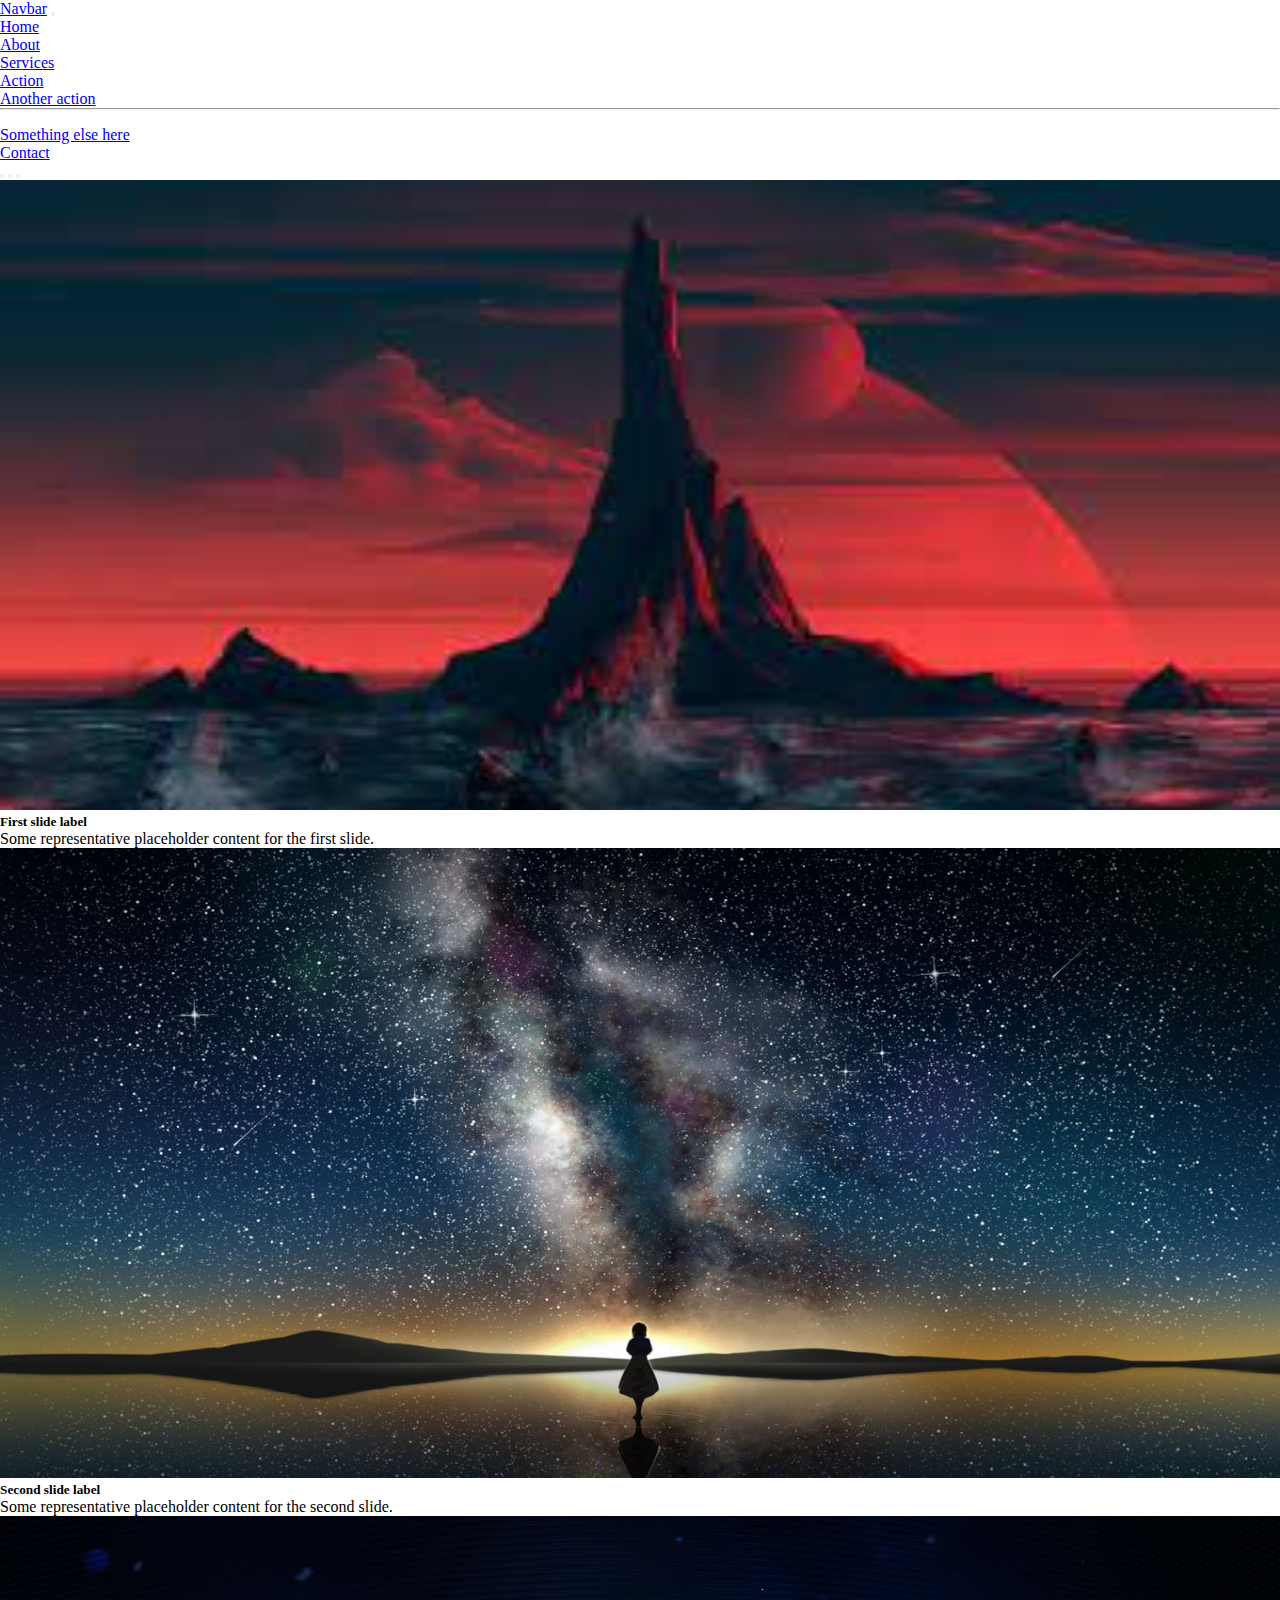
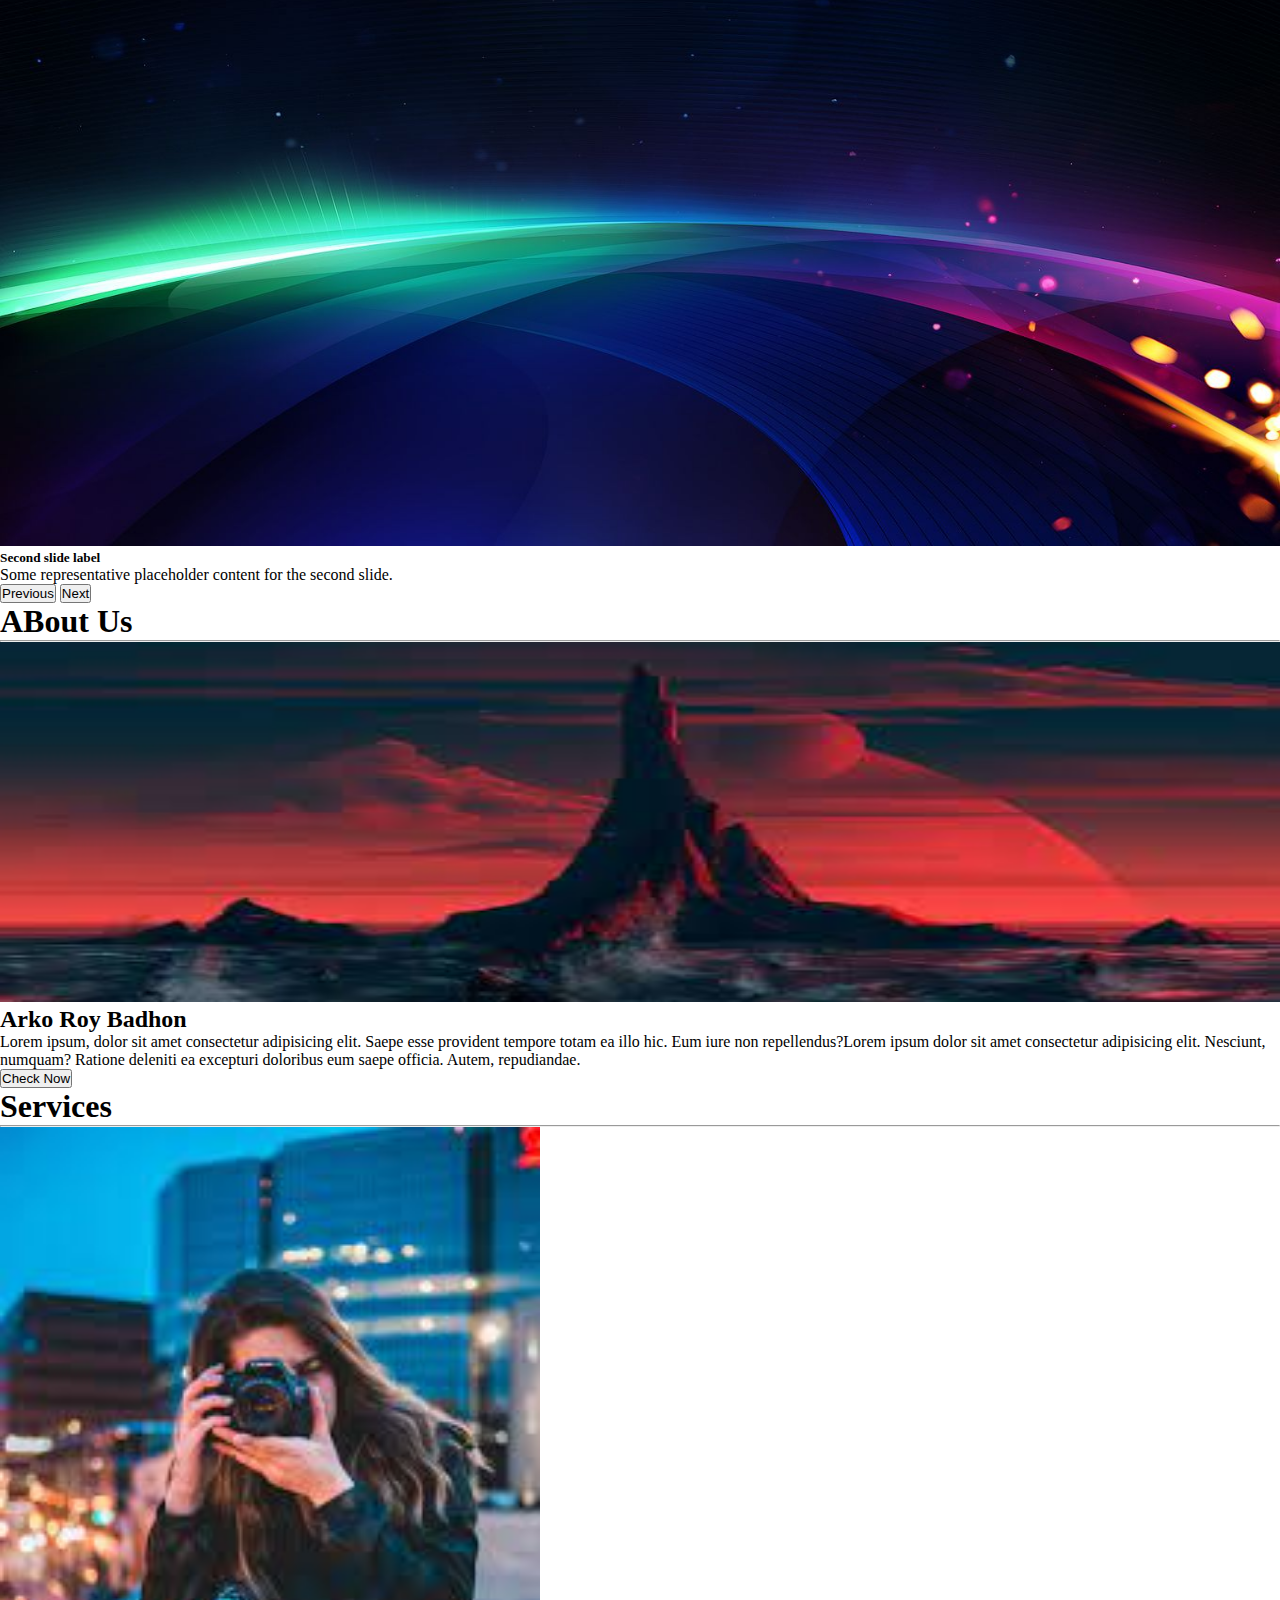
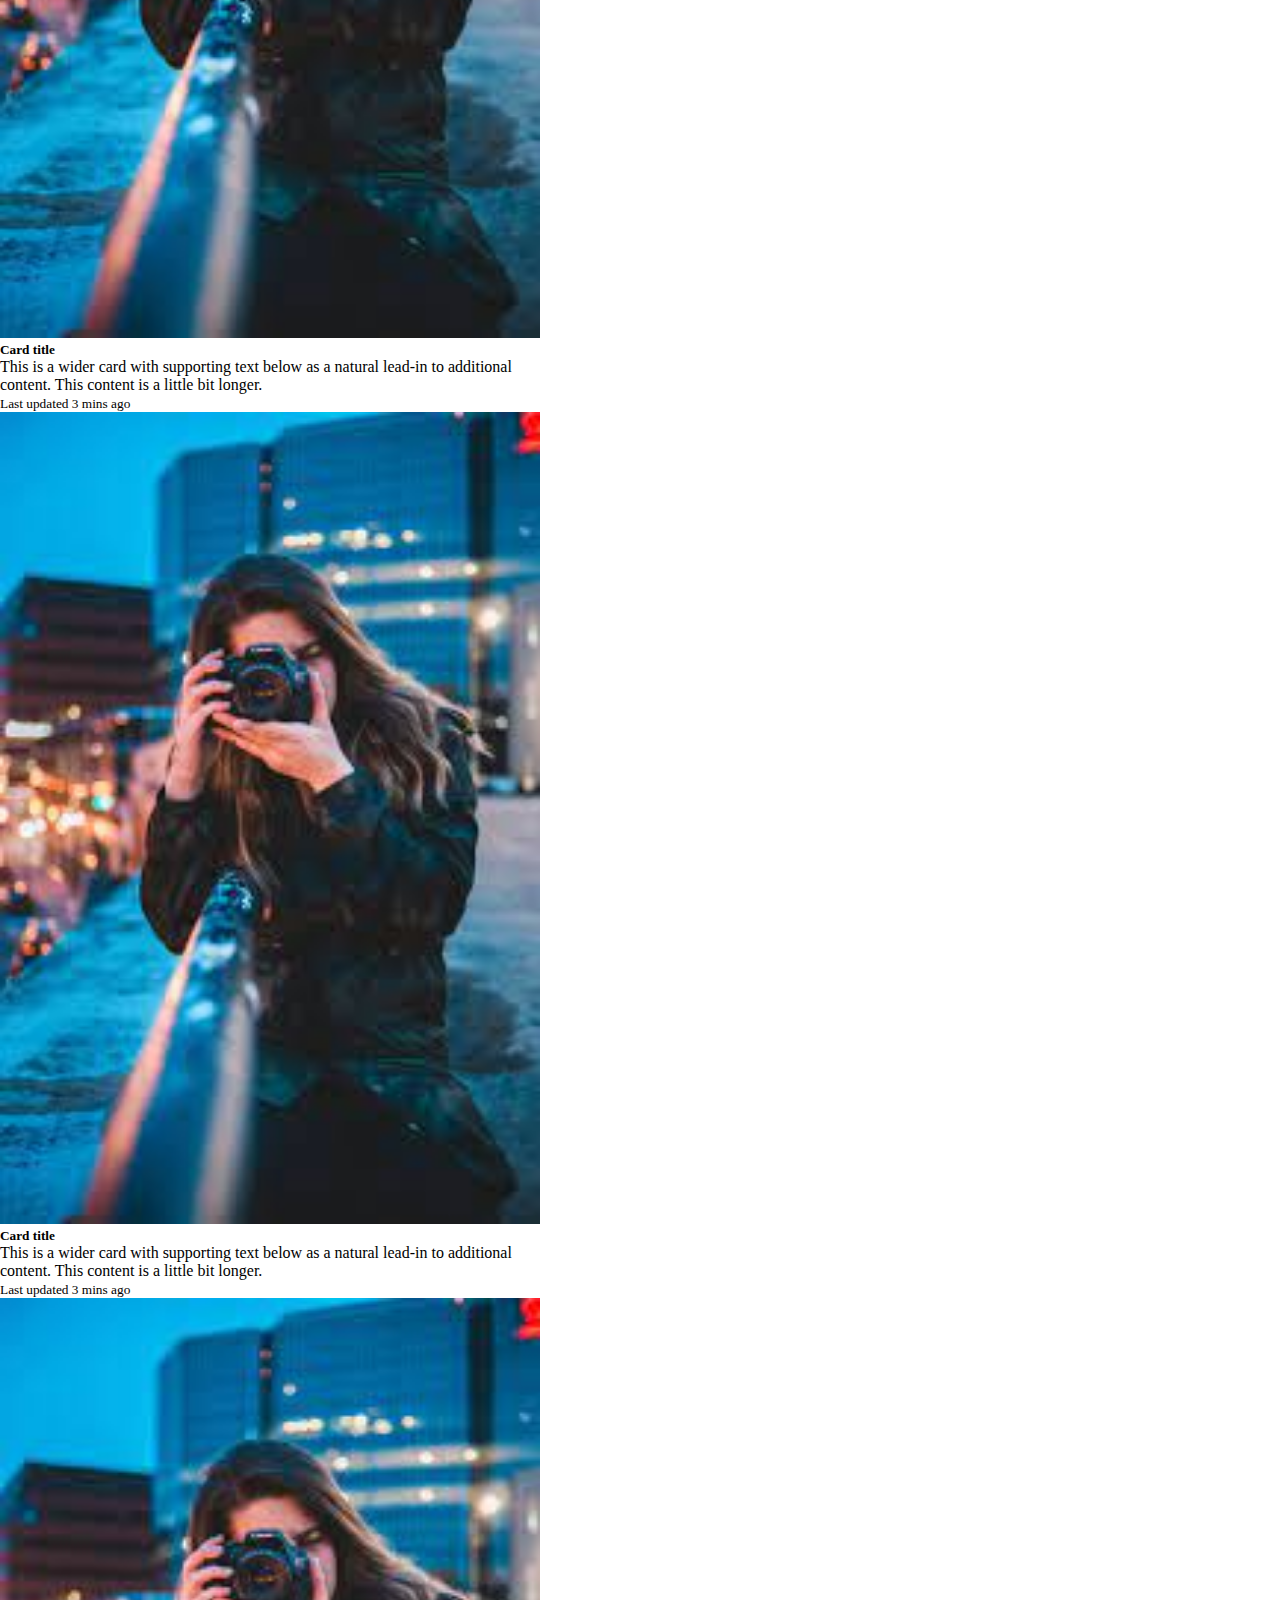
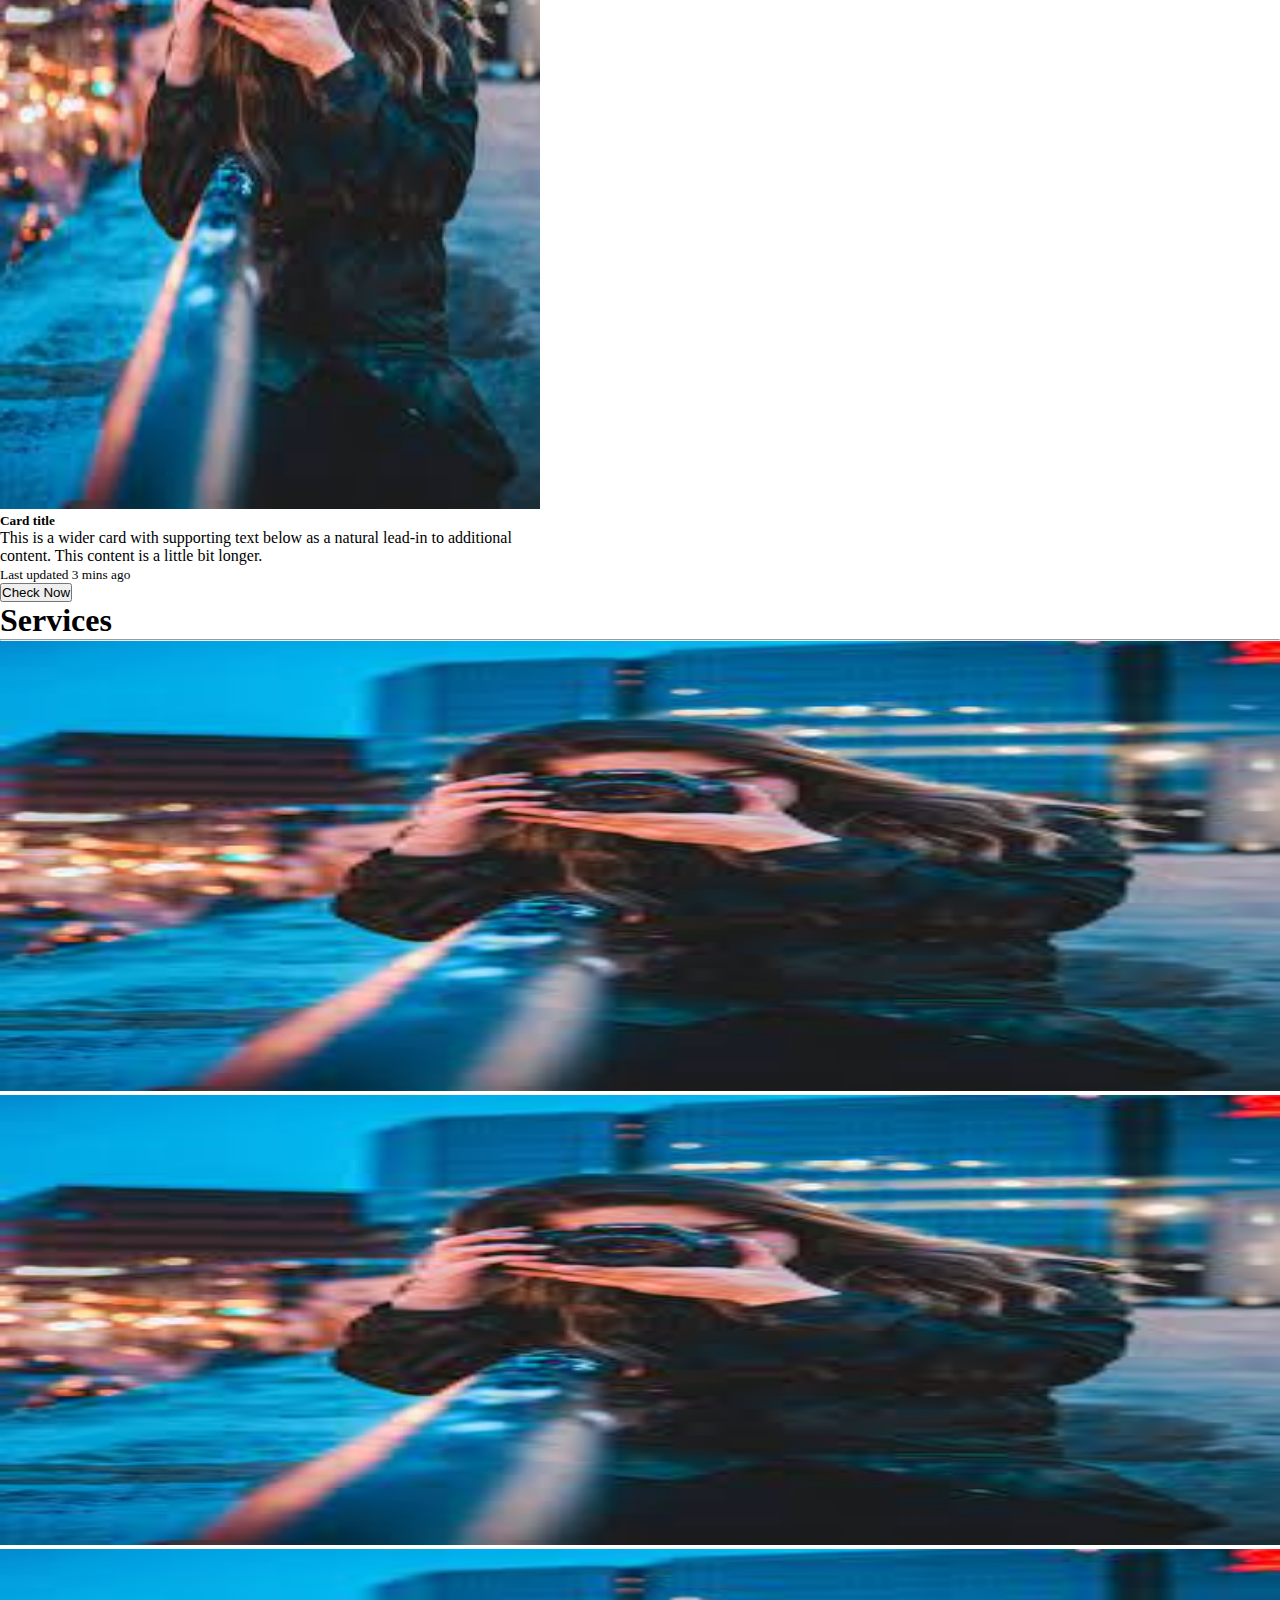
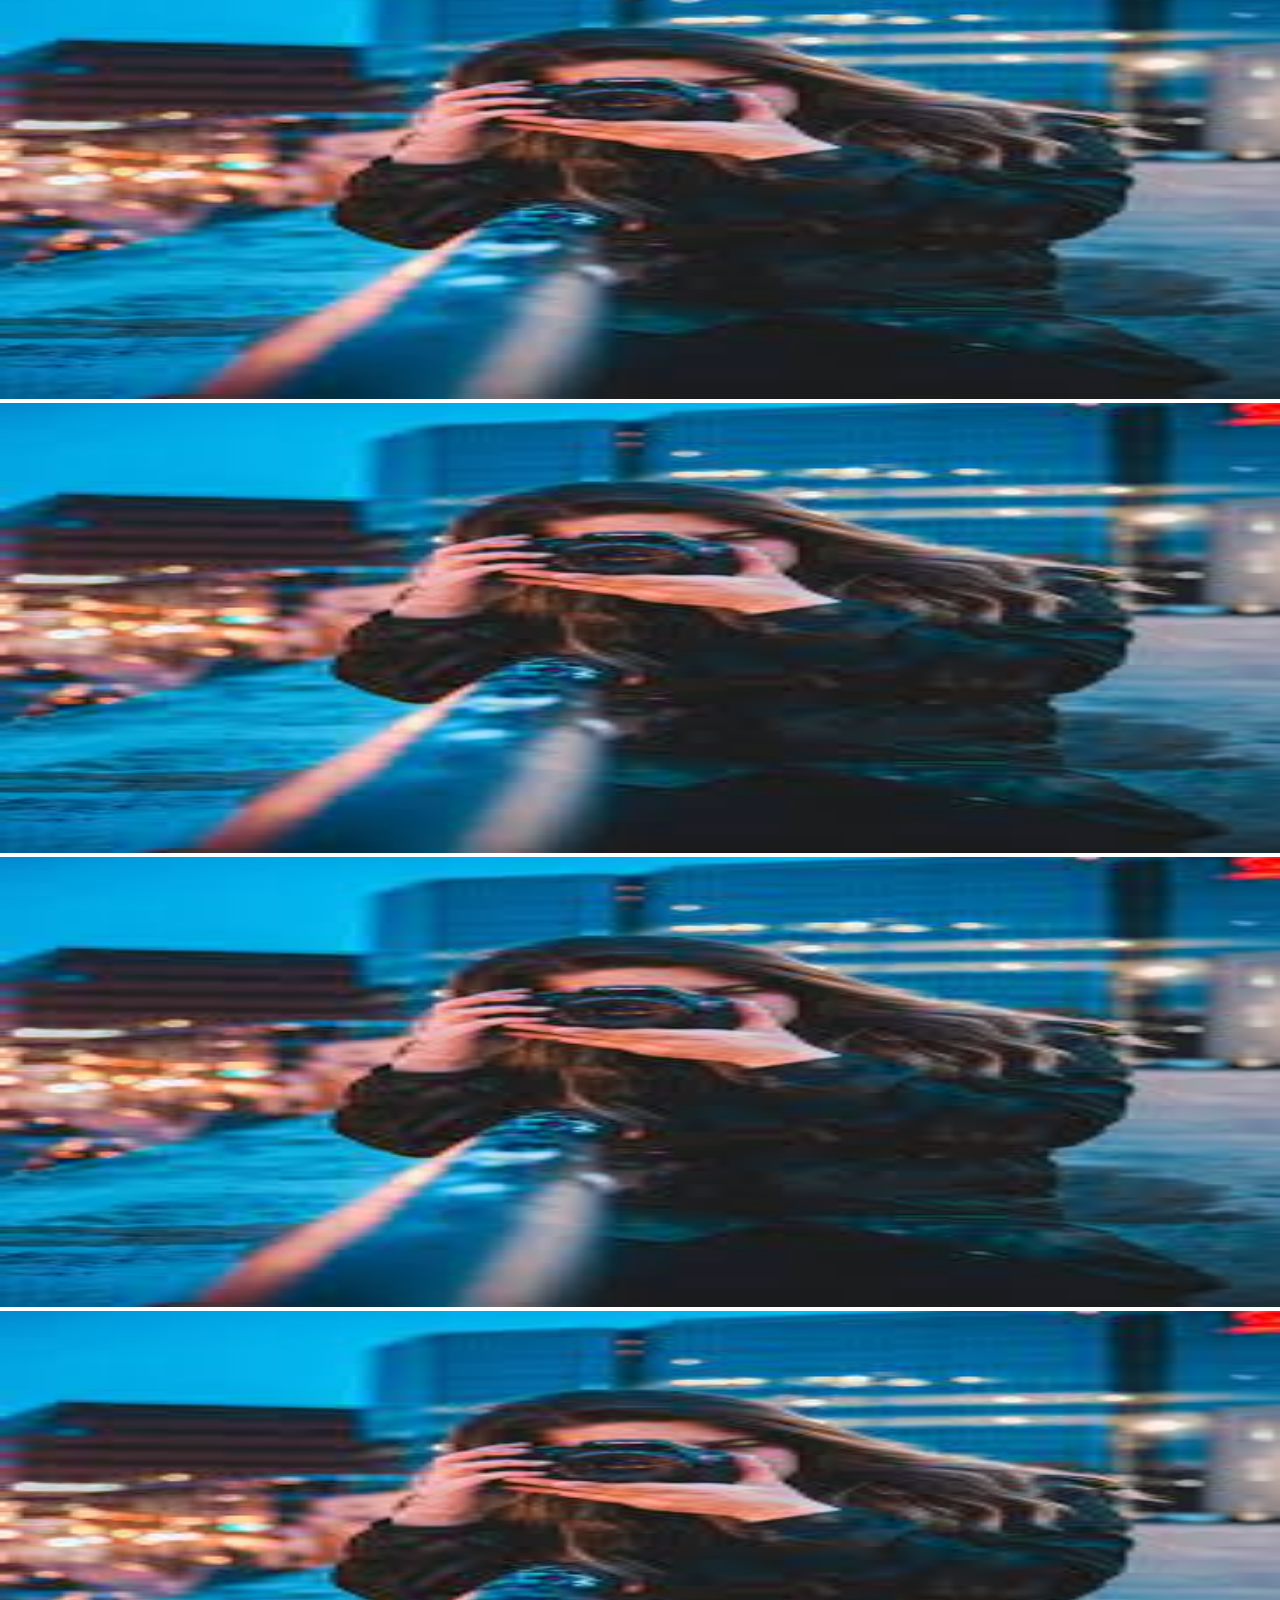
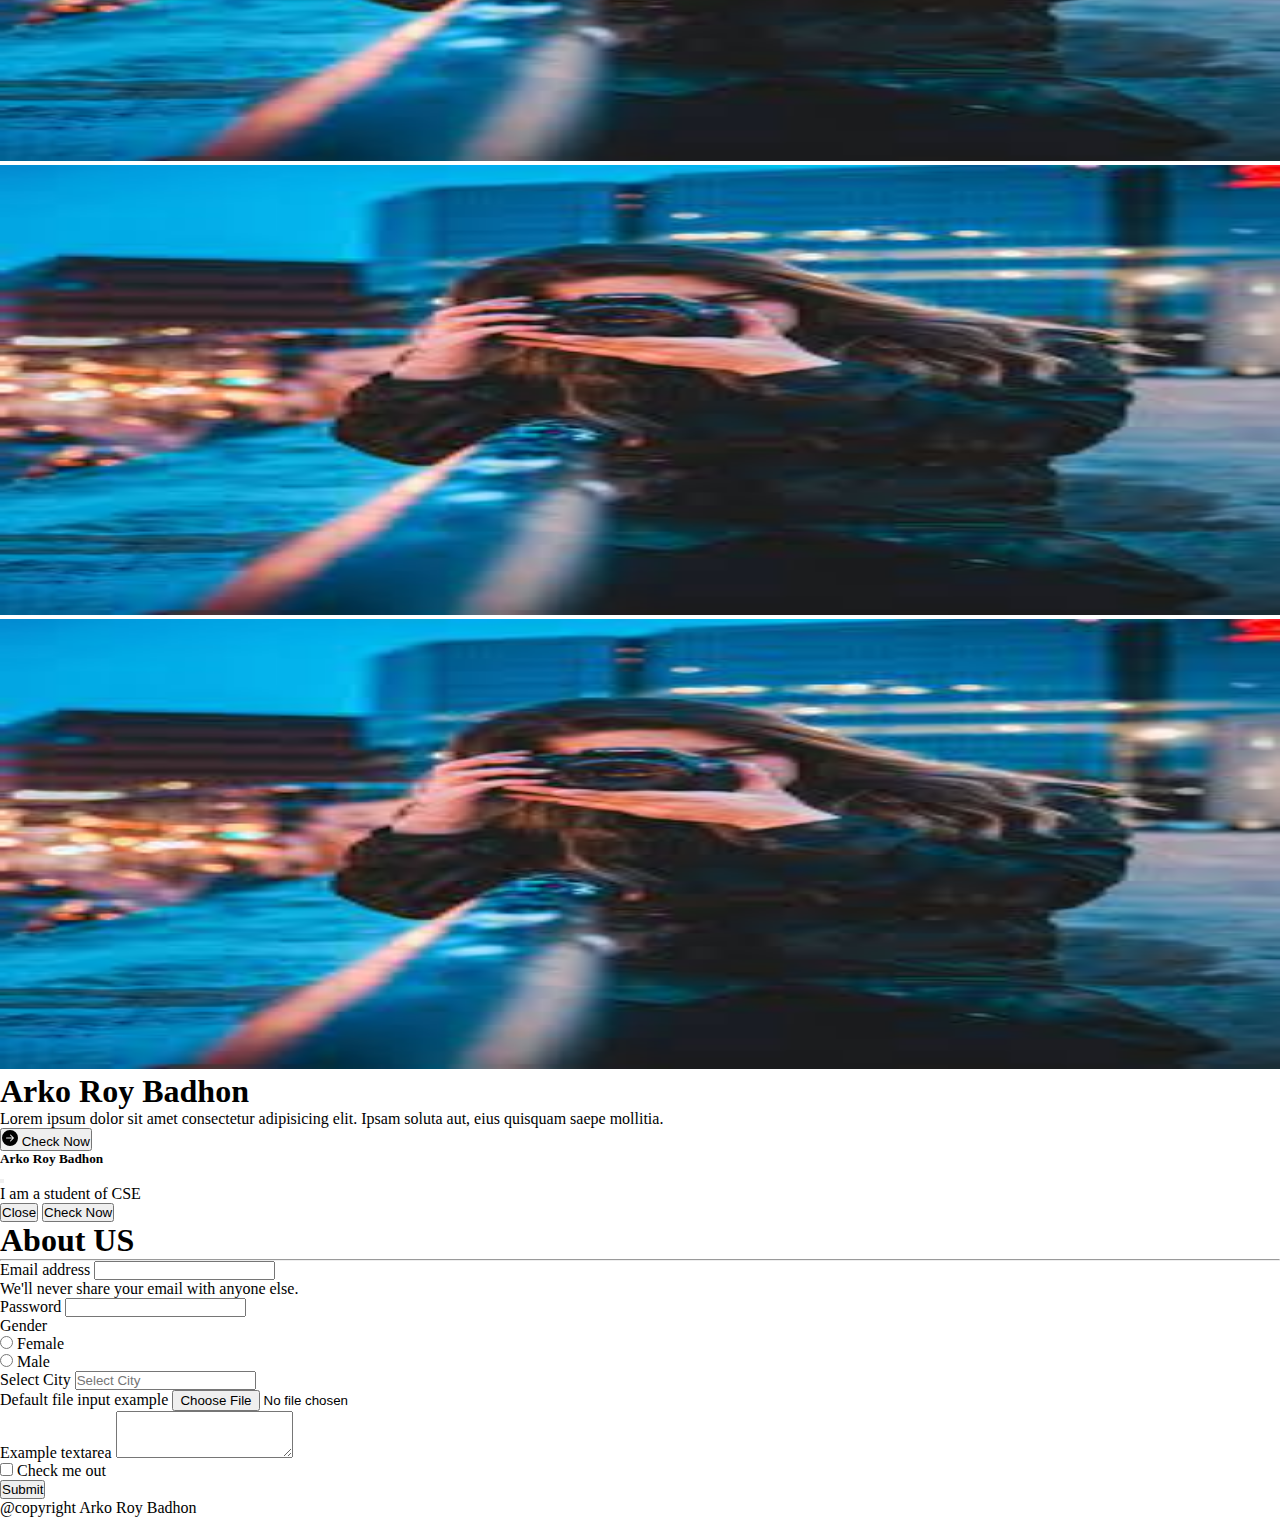
<file: index.html>
<!doctype html>
<html lang="en">

<head>
  <!-- Required meta tags -->
  <meta charset="utf-8">
  <meta name="viewport" content="width=device-width, initial-scale=1">

  <!-- normal css -->
  <link rel="stylesheet" href="style.css">

  <!-- Bootstrap CSS -->
  <link href="https://cdn.jsdelivr.net/npm/bootstrap@5.0.2/dist/css/bootstrap.min.css" rel="stylesheet"
    integrity="sha384-EVSTQN3/azprG1Anm3QDgpJLIm9Nao0Yz1ztcQTwFspd3yD65VohhpuuCOmLASjC" crossorigin="anonymous">

  <title>Bootstrap Project</title>
</head>

<body>
  <nav class="navbar navbar-expand-lg navbar-dark bg-dark">
    <div class="container">
      <a class="navbar-brand" href="index.html">Navbar</a>
      <button class="navbar-toggler" type="button" data-bs-toggle="collapse" data-bs-target="#navbarSupportedContent"
        aria-controls="navbarSupportedContent" aria-expanded="false" aria-label="Toggle navigation">
        <span class="navbar-toggler-icon"></span>
      </button>
      <div class="collapse navbar-collapse" id="navbarSupportedContent">
        <ul class="navbar-nav ms-auto mb-2 mb-lg-0">
          <li class="nav-item">
            <a class="nav-link active" aria-current="page" href="index.html">Home</a>
          </li>
          <li class="nav-item">
            <a class="nav-link" href="about.html">About</a>
          </li>
          <li class="nav-item dropdown">
            <a class="nav-link dropdown-toggle" href="#" id="navbarDropdown" role="button" data-bs-toggle="dropdown"
              aria-expanded="false">
              Services
            </a>
            <ul class="dropdown-menu" aria-labelledby="navbarDropdown">
              <li><a class="dropdown-item" href="#">Action</a></li>
              <li><a class="dropdown-item" href="#">Another action</a></li>
              <li>
                <hr class="dropdown-divider">
              </li>
              <li><a class="dropdown-item" href="#">Something else here</a></li>
            </ul>
          </li>
          <li class="nav-item">
            <a class="nav-link" href="contact.html">Contact</a>
          </li>
        </ul>
      </div>
    </div>
  </nav>

  <!-- -------------slider area start---------- -->

  <div id="carouselExampleCaptions" class="carousel slide" data-bs-ride="carousel">
    <div class="carousel-indicators">
      <button type="button" data-bs-target="#carouselExampleCaptions" data-bs-slide-to="0" class="active"
        aria-current="true" aria-label="Slide 1"></button>
      <button type="button" data-bs-target="#carouselExampleCaptions" data-bs-slide-to="1"
        aria-label="Slide 2"></button>
      <button type="button" data-bs-target="#carouselExampleCaptions" data-bs-slide-to="2"
        aria-label="Slide 3"></button>
    </div>
    <div class="carousel-inner">
      <div class="carousel-item active">
        <img src="./img/slider1.jpg" class="d-block w-100 img-fluid" alt="...">
        <div class="carousel-caption d-none d-md-block">
          <h5>First slide label</h5>
          <p>Some representative placeholder content for the first slide.</p>
        </div>
      </div>
      <div class="carousel-item">
        <img src="./img/slider2.jpg" class="d-block w-100 img-fluid" alt="...">
        <div class="carousel-caption d-none d-md-block">
          <h5>Second slide label</h5>
          <p>Some representative placeholder content for the second slide.</p>
        </div>
      </div>
      <div class="carousel-item">
        <img src="./img/slider3.jpg" class="d-block w-100 img-fluid" alt="...">
        <div class="carousel-caption d-none d-md-block">
          <h5>Second slide label</h5>
          <p>Some representative placeholder content for the second slide.</p>
        </div>
      </div>
    </div>
    <button class="carousel-control-prev" type="button" data-bs-target="#carouselExampleCaptions" data-bs-slide="prev">
      <span class="carousel-control-prev-icon" aria-hidden="true"></span>
      <span class="visually-hidden">Previous</span>
    </button>
    <button class="carousel-control-next" type="button" data-bs-target="#carouselExampleCaptions" data-bs-slide="next">
      <span class="carousel-control-next-icon" aria-hidden="true"></span>
      <span class="visually-hidden">Next</span>
    </button>
  </div>
  <!-- -------------slider area end---------- -->

  <!-- --------------about area start--------------------->
  <section class="main_heading my-5">
    <div class="text-center">
      <h1 class="display-4">ABout Us</h1>
      <hr class="w-25 mx-auto" />
    </div>
    <div class="container my-5">
      <div class="row">
        <div class=" col-md-6 col-lg-6 col-xl-6 col-xxl-6 image-size">
          <figure>
            <img src="./img/slider1.jpg" alt="" class="img-fluid">
          </figure>
        </div>
        <div
          class="col-12 col-md-6 col-lg-6 col-xl-6 col-xxl-6 d-flex flex-column justify-content-center align-items-start">
          <h2>Arko Roy Badhon</h2>
          <p class="lead">Lorem ipsum, dolor sit amet consectetur adipisicing elit. Saepe esse provident tempore totam
            ea illo hic. Eum iure non repellendus?Lorem ipsum dolor sit amet consectetur adipisicing elit. Nesciunt,
            numquam? Ratione deleniti ea excepturi doloribus eum saepe officia. Autem, repudiandae.</p>
          <button type="button" class="btn btn-outline-info" data-bs-toggle="tooltip" data-bs-placement="right"
            title="It was me">Check Now</button>
        </div>
      </div>
    </div>
  </section>
  <!-- --------------about area end--------------------->
  <!-- --------------service area start--------------------->
  <section class="main_heading mt-5 bg-light pt-5">
    <div class="text-center">
      <h1 class="display-4">Services</h1>
      <hr class="w-25 mx-auto" />
    </div>
    <div class="container">
      <div class="row my-5">
        <div class="col-md-4 col-10 col-xxl-4 mx-auto">
          <div class="card mb-3" style="max-width: 540px;">
            <div class="row">
              <div class="col-md-5">
                <img src="./img/index.jpg" class="img-fluid rounded" alt="..." style="width: 100%; height: 100%;">
              </div>
              <div class="col-md-7">
                <div class="card-body">
                  <h5 class="card-title">Card title</h5>
                  <p class="card-text">This is a wider card with supporting text below as a natural lead-in to
                    additional content. This content is a little bit longer.</p>
                  <p class="card-text"><small class="text-muted">Last updated 3 mins ago</small></p>
                </div>
              </div>
            </div>
          </div>
        </div>
        <div class="col-md-4 col-10 col-xxl-4 mx-auto">
          <div class="card mb-3" style="max-width: 540px;">
            <div class="row">
              <div class="col-md-5">
                <img src="./img/index.jpg" class="img-fluid rounded" alt="..." style="width: 100%; height: 100%;">
              </div>
              <div class="col-md-7">
                <div class="card-body">
                  <h5 class="card-title">Card title</h5>
                  <p class="card-text">This is a wider card with supporting text below as a natural lead-in to
                    additional content. This content is a little bit longer.</p>
                  <p class="card-text"><small class="text-muted">Last updated 3 mins ago</small></p>
                </div>
              </div>
            </div>
          </div>
        </div>
        <div class="col-md-4 col-10 col-xxl-4 mx-auto">
          <div class="card mb-3" style="max-width: 540px;">
            <div class="row">
              <div class="col-md-5">
                <img src="./img/index.jpg" class="img-fluid rounded" alt="..." style="width: 100%; height: 100%;">
              </div>
              <div class="col-md-7">
                <div class="card-body">
                  <h5 class="card-title">Card title</h5>
                  <p class="card-text">This is a wider card with supporting text below as a natural lead-in to
                    additional content. This content is a little bit longer.</p>
                  <p class="card-text"><small class="text-muted">Last updated 3 mins ago</small></p>
                </div>
              </div>
            </div>
          </div>
        </div>
        <div class="col-12 text-center my-5">
          <button type="button" class="btn btn-outline-info" data-bs-toggle="tooltip" data-bs-placement="right"
            title="It was me">Check Now</button>
        </div>
      </div>
    </div>
  </section>
  <!-- --------------service area end--------------------->
  <!-- --------------Gallery area start--------------------->
  <section class="main_heading my-5 pt-5">
    <div class="text-center">
      <h1 class="display-4">Services</h1>
      <hr class="w-25 mx-auto" />
    </div>
    <div class="container img-size my-5">
      <div class="row gy-2">
        <div class="col-10 col-md-4 col-xxl-4">
          <figure>
            <img src="./img/index.jpg" alt="gallery" class="img-fluid">
          </figure>
        </div>
        <div class="col-10 col-md-4 col-xxl-4">
          <figure>
            <img src="./img/index.jpg" alt="gallery" class="img-fluid">
          </figure>
        </div>
        <div class="col-10 col-md-4 col-xxl-4">
          <figure>
            <img src="./img/index.jpg" alt="gallery" class="img-fluid">
          </figure>
        </div>
        <div class="col-10 col-md-4 col-xxl-4">
          <figure>
            <img src="./img/index.jpg" alt="gallery" class="img-fluid">
          </figure>
        </div>
        <div class="col-10 col-md-4 col-xxl-4">
          <figure>
            <img src="./img/index.jpg" alt="gallery" class="img-fluid">
          </figure>
        </div>
        <div class="col-10 col-md-4 col-xxl-4">
          <figure>
            <img src="./img/index.jpg" alt="gallery" class="img-fluid">
          </figure>
        </div>
        <div class="col-10 col-md-4 col-xxl-4">
          <figure>
            <img src="./img/index.jpg" alt="gallery" class="img-fluid">
          </figure>
        </div>
        <div class="col-10 col-md-4 col-xxl-4">
          <figure>
            <img src="./img/index.jpg" alt="gallery" class="img-fluid">
          </figure>
        </div>
      </div>
    </div>
  </section>
  <!-- --------------Gallery area end--------------------->
  <!-- --------------offers area start--------------------->
  <section class="main_heading">
    <div class="container-fluid bg-primary">
      <div class="row">
        <div class="col-12 col-md-12 py-5 text-center">
          <h1>Arko Roy Badhon</h1>
          <p>Lorem ipsum dolor sit amet consectetur adipisicing elit. Ipsam soluta aut, eius quisquam saepe mollitia.
          </p>
          <button type="button" class="btn btn-outline-info" data-bs-toggle="modal" data-bs-target="#exampleModal">

            <svg xmlns="http://www.w3.org/2000/svg" width="16" height="16" fill="currentColor"
              class="bi bi-arrow-right-circle-fill" viewBox="0 0 16 16">
              <path
                d="M8 0a8 8 0 1 1 0 16A8 8 0 0 1 8 0zM4.5 7.5a.5.5 0 0 0 0 1h5.793l-2.147 2.146a.5.5 0 0 0 .708.708l3-3a.5.5 0 0 0 0-.708l-3-3a.5.5 0 1 0-.708.708L10.293 7.5H4.5z" />
            </svg> Check Now</button>
        </div>
      </div>
    </div>
  </section>
  <!-- Modal -->
  <div class="modal fade" id="exampleModal" tabindex="-1" aria-labelledby="exampleModalLabel" aria-hidden="true">
    <div class="modal-dialog modal-dialog-centered">
      <div class="modal-content">
        <div class="modal-header">
          <h5 class="modal-title" id="exampleModalLabel">Arko Roy Badhon</h5>
          <button type="button" class="btn-close" data-bs-dismiss="modal" aria-label="Close"></button>
        </div>
        <div class="modal-body">
          I am a student of CSE
        </div>
        <div class="modal-footer">
          <button type="button" class="btn btn-secondary" data-bs-dismiss="modal">Close</button>
          <a href="https://www.youtube.com/watch?v=fWQpb6T89d4&list=RDzSq6Jk-sFFs&index=27">
            <button type="button" class="btn btn-primary">Check Now</button>
          </a>
        </div>
      </div>
    </div>
  </div>
  <!-- --------------offers area end--------------------->
  <!-- --------------Contact Us area start--------------------->
  <section class="main_heading my-5 pt-5">
    <div class="text-center">
      <h1 class="display-4">About US</h1>
      <hr class="w-25 mx-auto" />
    </div>
    <div class="container">
      <div class="row">
        <div class="col-xxl-8 col-10 col-md-8 mx-auto">
          <form>
            <div class="mb-3">
              <label for="exampleInputEmail1" class="form-label">Email address</label>
              <input type="email" class="form-control" id="exampleInputEmail1" aria-describedby="emailHelp">
              <div id="emailHelp" class="form-text">We'll never share your email with anyone else.</div>
            </div>
            <div class="mb-3">
              <label for="exampleInputPassword1" class="form-label">Password</label>
              <input type="password" class="form-control" id="exampleInputPassword1">
            </div>
            <div class="mb-3">
              <label class="pr-4">Gender</label>
              <div class="form-check form-check-inline">
                <input class="form-check-input" type="radio" name="inlineRadioOptions" id="inlineRadio1" value="option1">
                <label class="form-check-label" for="inlineRadio1">Female</label>
              </div>
              <div class="form-check form-check-inline">
                <input class="form-check-input" type="radio" name="inlineRadioOptions" id="inlineRadio2" value="option2">
                <label class="form-check-label" for="inlineRadio2">Male</label>
              </div>
            </div>
            <div class="mb-3">
              <label for="exampleDataList" class="form-label">Select City</label>
              <input class="form-control" list="datalistOptions" id="exampleDataList" placeholder="Select City">
              <datalist id="datalistOptions">
                <option value="San Francisco"> </option>
                <option value="New York"> </option>
                <option value="Seattle"> </option>
                <option value="Los Angeles"> </option>
                <option value="Chicago"> </option>
              </datalist>
            </div>
            <div class="mb-3">
              <label for="formFile" class="form-label">Default file input example</label>
              <input class="form-control" type="file" id="formFile">
            </div>
            <div class="mb-3">
              <label for="exampleFormControlTextarea1" class="form-label">Example textarea</label>
              <textarea class="form-control" id="exampleFormControlTextarea1" rows="3"></textarea>
            </div>
            <div class="mb-3 form-check">
              <input type="checkbox" class="form-check-input" id="exampleCheck1">
              <label class="form-check-label" for="exampleCheck1">Check me out</label>
            </div>
            <button type="submit" class="btn btn-primary">Submit</button>
          </form>
        </div>
      </div>
    </div>
  </section>
  <!-- --------------Contact Us area end--------------------->
  <!-- --------------Footer Us area start--------------------->
  <footer class="bg-secondary text-center text-white">
    <p>@copyright Arko Roy Badhon</p>
  </footer>
  <!-- --------------Footer Us area end--------------------->

  <!-- Option 1: Bootstrap Bundle with Popper -->
  <script src="https://cdn.jsdelivr.net/npm/bootstrap@5.0.2/dist/js/bootstrap.bundle.min.js"
    integrity="sha384-MrcW6ZMFYlzcLA8Nl+NtUVF0sA7MsXsP1UyJoMp4YLEuNSfAP+JcXn/tWtIaxVXM"
    crossorigin="anonymous"></script>
  <script>
    var tooltipTriggerList = [].slice.call(document.querySelectorAll('[data-bs-toggle="tooltip"]'))
    var tooltipList = tooltipTriggerList.map(function (tooltipTriggerEl) {
      return new bootstrap.Tooltip(tooltipTriggerEl)
    })
  </script>
</body>

</html>
</file>
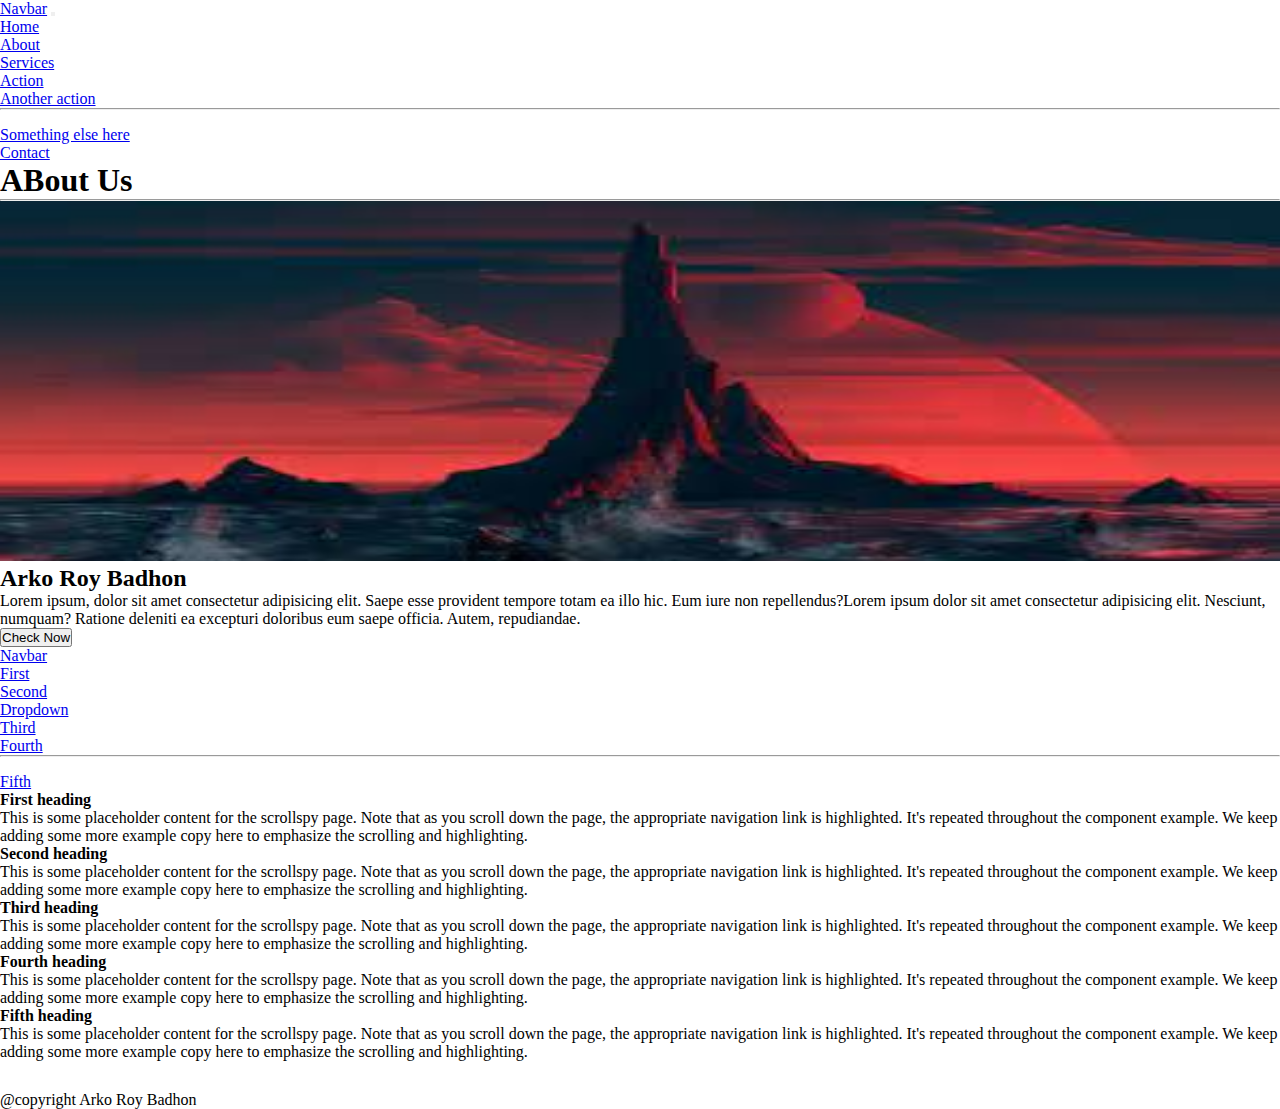
<file: about.html>
<!doctype html>
<html lang="en">

<head>
    <!-- Required meta tags -->
    <meta charset="utf-8">
    <meta name="viewport" content="width=device-width, initial-scale=1">

    <!-- normal css -->
    <link rel="stylesheet" href="style.css">

    <!-- Bootstrap CSS -->
    <link href="https://cdn.jsdelivr.net/npm/bootstrap@5.0.2/dist/css/bootstrap.min.css" rel="stylesheet"
        integrity="sha384-EVSTQN3/azprG1Anm3QDgpJLIm9Nao0Yz1ztcQTwFspd3yD65VohhpuuCOmLASjC" crossorigin="anonymous">

    <title>Bootstrap Project</title>
</head>

<body>
    <nav class="navbar navbar-expand-lg navbar-dark bg-dark">
        <div class="container">
            <a class="navbar-brand" href="index.html">Navbar</a>
            <button class="navbar-toggler" type="button" data-bs-toggle="collapse"
                data-bs-target="#navbarSupportedContent" aria-controls="navbarSupportedContent" aria-expanded="false"
                aria-label="Toggle navigation">
                <span class="navbar-toggler-icon"></span>
            </button>
            <div class="collapse navbar-collapse" id="navbarSupportedContent">
                <ul class="navbar-nav ms-auto mb-2 mb-lg-0">
                    <li class="nav-item">
                        <a class="nav-link active" aria-current="page" href="index.html">Home</a>
                    </li>
                    <li class="nav-item">
                        <a class="nav-link" href="about.html">About</a>
                    </li>
                    <li class="nav-item dropdown">
                        <a class="nav-link dropdown-toggle" href="#" id="navbarDropdown" role="button"
                            data-bs-toggle="dropdown" aria-expanded="false">
                            Services
                        </a>
                        <ul class="dropdown-menu" aria-labelledby="navbarDropdown">
                            <li><a class="dropdown-item" href="#">Action</a></li>
                            <li><a class="dropdown-item" href="#">Another action</a></li>
                            <li>
                                <hr class="dropdown-divider">
                            </li>
                            <li><a class="dropdown-item" href="#">Something else here</a></li>
                        </ul>
                    </li>
                    <li class="nav-item">
                        <a class="nav-link" href="contact.html">Contact</a>
                    </li>
                </ul>
            </div>
        </div>
    </nav>

    <!-- --------------about area start--------------------->
    <section class="main_heading my-5">
        <div class="text-center">
            <h1 class="display-4">ABout Us</h1>
            <hr class="w-25 mx-auto" />
        </div>
        <div class="container my-5">
            <div class="row">
                <div class=" col-md-6 col-lg-6 col-xl-6 col-xxl-6 image-size">
                    <figure>
                        <img src="./img/slider1.jpg" alt="" class="img-fluid">
                    </figure>
                </div>
                <div
                    class="col-12 col-md-6 col-lg-6 col-xl-6 col-xxl-6 d-flex flex-column justify-content-center align-items-start">
                    <h2>Arko Roy Badhon</h2>
                    <p class="lead">Lorem ipsum, dolor sit amet consectetur adipisicing elit. Saepe esse provident
                        tempore totam
                        ea illo hic. Eum iure non repellendus?Lorem ipsum dolor sit amet consectetur adipisicing elit.
                        Nesciunt,
                        numquam? Ratione deleniti ea excepturi doloribus eum saepe officia. Autem, repudiandae.</p>
                    <button type="button" class="btn btn-outline-info" data-bs-toggle="tooltip"
                        data-bs-placement="right" title="It was me">Check Now</button>
                </div>
            </div>
        </div>
        <!-- ---------scrollspy start------- -->
        <div class="container">
            <div class="row">
                <div id="navbar-example" style="position: relative;">

                    <nav id="navbar-example2" class="navbar navbar-light bg-light px-3">
                        <a class="navbar-brand" href="#">Navbar</a>
                        <ul class="nav nav-pills">
                            <li class="nav-item">
                                <a class="nav-link" href="#scrollspyHeading1">First</a>
                            </li>
                            <li class="nav-item">
                                <a class="nav-link" href="#scrollspyHeading2">Second</a>
                            </li>
                            <li class="nav-item dropdown">
                                <a class="nav-link dropdown-toggle" data-bs-toggle="dropdown" href="#" role="button"
                                    aria-expanded="false">Dropdown</a>
                                <ul class="dropdown-menu">
                                    <li><a class="dropdown-item" href="#scrollspyHeading3">Third</a></li>
                                    <li><a class="dropdown-item" href="#scrollspyHeading4">Fourth</a></li>
                                    <li>
                                        <hr class="dropdown-divider">
                                    </li>
                                    <li><a class="dropdown-item" href="#scrollspyHeading5">Fifth</a></li>
                                </ul>
                            </li>
                        </ul>
                    </nav>
                    <div data-bs-spy="scroll" data-bs-target="#navbar-example2" data-bs-offset="0"
                        class="scrollspy-example" style="height:300px; overflow-y: scroll;" tabindex="0">
                        <h4 id="scrollspyHeading1">First heading</h4>
                        <p>This is some placeholder content for the scrollspy page. Note that as you scroll down the
                            page,
                            the
                            appropriate navigation link is highlighted. It's repeated throughout the component example.
                            We
                            keep
                            adding some more example copy here to emphasize the scrolling and highlighting.</p>
                        <h4 id="scrollspyHeading2">Second heading</h4>
                        <p>This is some placeholder content for the scrollspy page. Note that as you scroll down the
                            page,
                            the
                            appropriate navigation link is highlighted. It's repeated throughout the component example.
                            We
                            keep
                            adding some more example copy here to emphasize the scrolling and highlighting.</p>
                        <h4 id="scrollspyHeading3">Third heading</h4>
                        <p>This is some placeholder content for the scrollspy page. Note that as you scroll down the
                            page,
                            the
                            appropriate navigation link is highlighted. It's repeated throughout the component example.
                            We
                            keep
                            adding some more example copy here to emphasize the scrolling and highlighting.</p>
                        <h4 id="scrollspyHeading4">Fourth heading</h4>
                        <p>This is some placeholder content for the scrollspy page. Note that as you scroll down the
                            page,
                            the
                            appropriate navigation link is highlighted. It's repeated throughout the component example.
                            We
                            keep
                            adding some more example copy here to emphasize the scrolling and highlighting.</p>
                        <h4 id="scrollspyHeading5">Fifth heading</h4>
                        <p>This is some placeholder content for the scrollspy page. Note that as you scroll down the
                            page,
                            the
                            appropriate navigation link is highlighted. It's repeated throughout the component example.
                            We
                            keep
                            adding some more example copy here to emphasize the scrolling and highlighting.</p>
                    </div>
                </div>
            </div>
        </div>
        <!-- ---------scrollspy start------- -->
    </section>
    <!-- --------------about area end--------------------->




    <!-- --------------Footer Us area start--------------------->
    <footer class="bg-secondary text-center text-white">
        <p>@copyright Arko Roy Badhon</p>
    </footer>
    <!-- --------------Footer Us area end--------------------->

    <!-- Option 1: Bootstrap Bundle with Popper -->
    <script src="https://cdn.jsdelivr.net/npm/bootstrap@5.0.2/dist/js/bootstrap.bundle.min.js"
        integrity="sha384-MrcW6ZMFYlzcLA8Nl+NtUVF0sA7MsXsP1UyJoMp4YLEuNSfAP+JcXn/tWtIaxVXM"
        crossorigin="anonymous"></script>
    <script>
        var tooltipTriggerList = [].slice.call(document.querySelectorAll('[data-bs-toggle="tooltip"]'))
        var tooltipList = tooltipTriggerList.map(function (tooltipTriggerEl) {
            return new bootstrap.Tooltip(tooltipTriggerEl)
        })

        var scrollSpy = new bootstrap.ScrollSpy(document.body, {
            target: '#navbar-example'
        })
    </script>
</body>

</html>
</file>
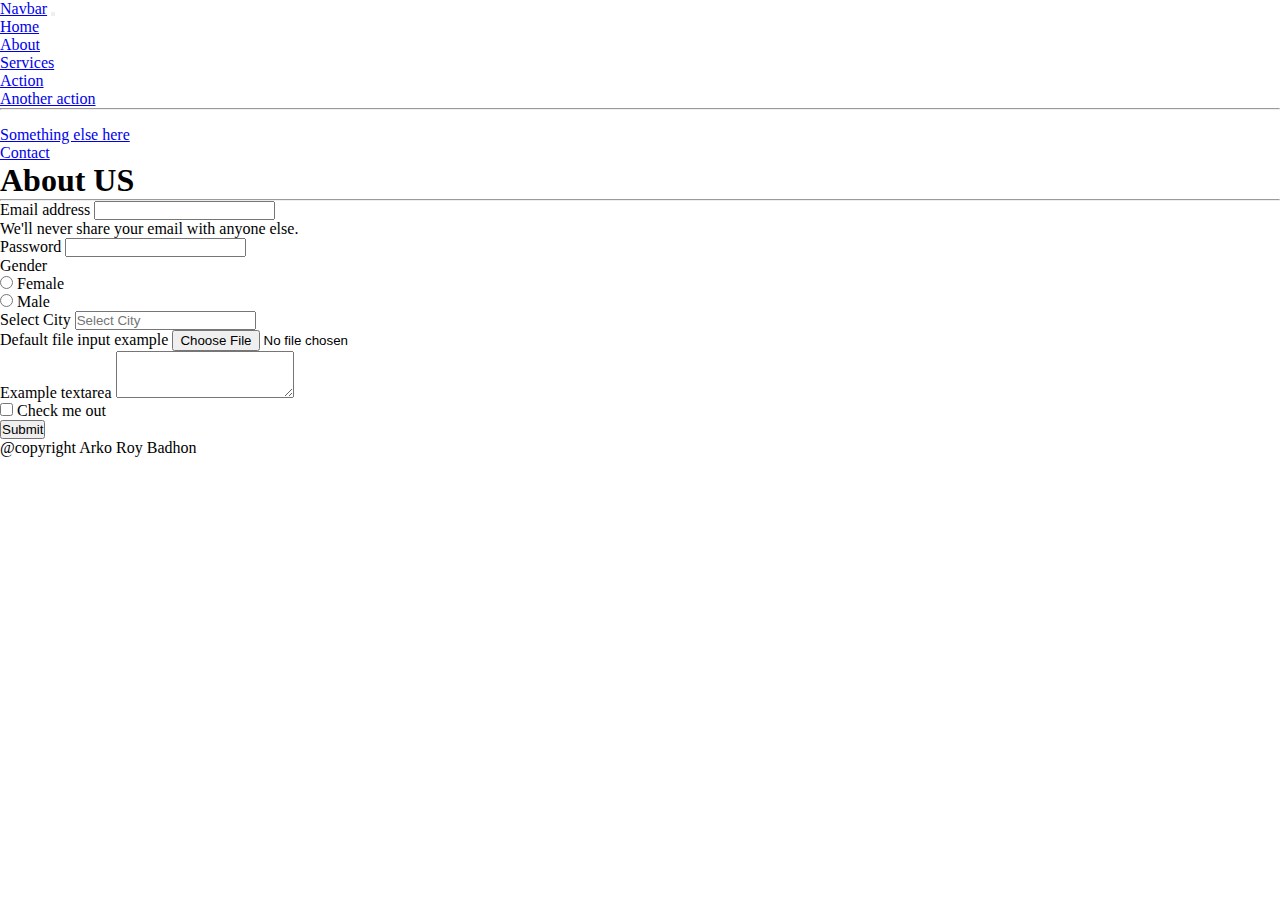
<file: contact.html>
<!doctype html>
<html lang="en">

<head>
    <!-- Required meta tags -->
    <meta charset="utf-8">
    <meta name="viewport" content="width=device-width, initial-scale=1">

    <!-- normal css -->
    <link rel="stylesheet" href="style.css">

    <!-- Bootstrap CSS -->
    <link href="https://cdn.jsdelivr.net/npm/bootstrap@5.0.2/dist/css/bootstrap.min.css" rel="stylesheet"
        integrity="sha384-EVSTQN3/azprG1Anm3QDgpJLIm9Nao0Yz1ztcQTwFspd3yD65VohhpuuCOmLASjC" crossorigin="anonymous">

    <title>Bootstrap Project</title>
</head>

<body>
    <nav class="navbar navbar-expand-lg navbar-dark bg-dark">
        <div class="container">
            <a class="navbar-brand" href="index.html">Navbar</a>
            <button class="navbar-toggler" type="button" data-bs-toggle="collapse"
                data-bs-target="#navbarSupportedContent" aria-controls="navbarSupportedContent" aria-expanded="false"
                aria-label="Toggle navigation">
                <span class="navbar-toggler-icon"></span>
            </button>
            <div class="collapse navbar-collapse" id="navbarSupportedContent">
                <ul class="navbar-nav ms-auto mb-2 mb-lg-0">
                    <li class="nav-item">
                        <a class="nav-link active" aria-current="page" href="index.html">Home</a>
                    </li>
                    <li class="nav-item">
                        <a class="nav-link" href="about.html">About</a>
                    </li>
                    <li class="nav-item dropdown">
                        <a class="nav-link dropdown-toggle" href="#" id="navbarDropdown" role="button"
                            data-bs-toggle="dropdown" aria-expanded="false">
                            Services
                        </a>
                        <ul class="dropdown-menu" aria-labelledby="navbarDropdown">
                            <li><a class="dropdown-item" href="#">Action</a></li>
                            <li><a class="dropdown-item" href="#">Another action</a></li>
                            <li>
                                <hr class="dropdown-divider">
                            </li>
                            <li><a class="dropdown-item" href="#">Something else here</a></li>
                        </ul>
                    </li>
                    <li class="nav-item">
                        <a class="nav-link" href="contact.html">Contact</a>
                    </li>
                </ul>
            </div>
        </div>
    </nav>


    <!-- --------------Contact Us area start--------------------->
  <section class="main_heading my-5 pt-5">
    <div class="text-center">
      <h1 class="display-4">About US</h1>
      <hr class="w-25 mx-auto" />
    </div>
    <div class="container">
      <div class="row">
        <div class="col-xxl-8 col-10 col-md-8 mx-auto">
          <form>
            <div class="mb-3">
              <label for="exampleInputEmail1" class="form-label">Email address</label>
              <input type="email" class="form-control" id="exampleInputEmail1" aria-describedby="emailHelp">
              <div id="emailHelp" class="form-text">We'll never share your email with anyone else.</div>
            </div>
            <div class="mb-3">
              <label for="exampleInputPassword1" class="form-label">Password</label>
              <input type="password" class="form-control" id="exampleInputPassword1">
            </div>
            <div class="mb-3">
              <label class="pr-4">Gender</label>
              <div class="form-check form-check-inline">
                <input class="form-check-input" type="radio" name="inlineRadioOptions" id="inlineRadio1" value="option1">
                <label class="form-check-label" for="inlineRadio1">Female</label>
              </div>
              <div class="form-check form-check-inline">
                <input class="form-check-input" type="radio" name="inlineRadioOptions" id="inlineRadio2" value="option2">
                <label class="form-check-label" for="inlineRadio2">Male</label>
              </div>
            </div>
            <div class="mb-3">
              <label for="exampleDataList" class="form-label">Select City</label>
              <input class="form-control" list="datalistOptions" id="exampleDataList" placeholder="Select City">
              <datalist id="datalistOptions">
                <option value="San Francisco"> </option>
                <option value="New York"> </option>
                <option value="Seattle"> </option>
                <option value="Los Angeles"> </option>
                <option value="Chicago"> </option>
              </datalist>
            </div>
            <div class="mb-3">
              <label for="formFile" class="form-label">Default file input example</label>
              <input class="form-control" type="file" id="formFile">
            </div>
            <div class="mb-3">
              <label for="exampleFormControlTextarea1" class="form-label">Example textarea</label>
              <textarea class="form-control" id="exampleFormControlTextarea1" rows="3"></textarea>
            </div>
            <div class="mb-3 form-check">
              <input type="checkbox" class="form-check-input" id="exampleCheck1">
              <label class="form-check-label" for="exampleCheck1">Check me out</label>
            </div>
            <button type="submit" class="btn btn-primary">Submit</button>
          </form>
        </div>
      </div>
    </div>
  </section>
  <!-- --------------Contact Us area end--------------------->


    <!-- --------------Footer Us area start--------------------->
    <footer class="bg-secondary text-center text-white">
        <p>@copyright Arko Roy Badhon</p>
    </footer>
    <!-- --------------Footer Us area end--------------------->

    <!-- Option 1: Bootstrap Bundle with Popper -->
    <script src="https://cdn.jsdelivr.net/npm/bootstrap@5.0.2/dist/js/bootstrap.bundle.min.js"
        integrity="sha384-MrcW6ZMFYlzcLA8Nl+NtUVF0sA7MsXsP1UyJoMp4YLEuNSfAP+JcXn/tWtIaxVXM"
        crossorigin="anonymous"></script>
    <script>
        var tooltipTriggerList = [].slice.call(document.querySelectorAll('[data-bs-toggle="tooltip"]'))
        var tooltipList = tooltipTriggerList.map(function (tooltipTriggerEl) {
            return new bootstrap.Tooltip(tooltipTriggerEl)
        })
    </script>
</body>

</html>
</file>
<file: style.css>
* {
    margin: 0;
    padding: 0;
    box-sizing: border-box;
}

.carousel img{ 
    width:100%;
    height:70vh;
 }

.image-size img{
    width: 100%;
    height: 40vh;
}
.img-size img{
    height: 50vh;
    width: 100%;
}
footer p{
    margin-bottom: 0;
}
</file>
